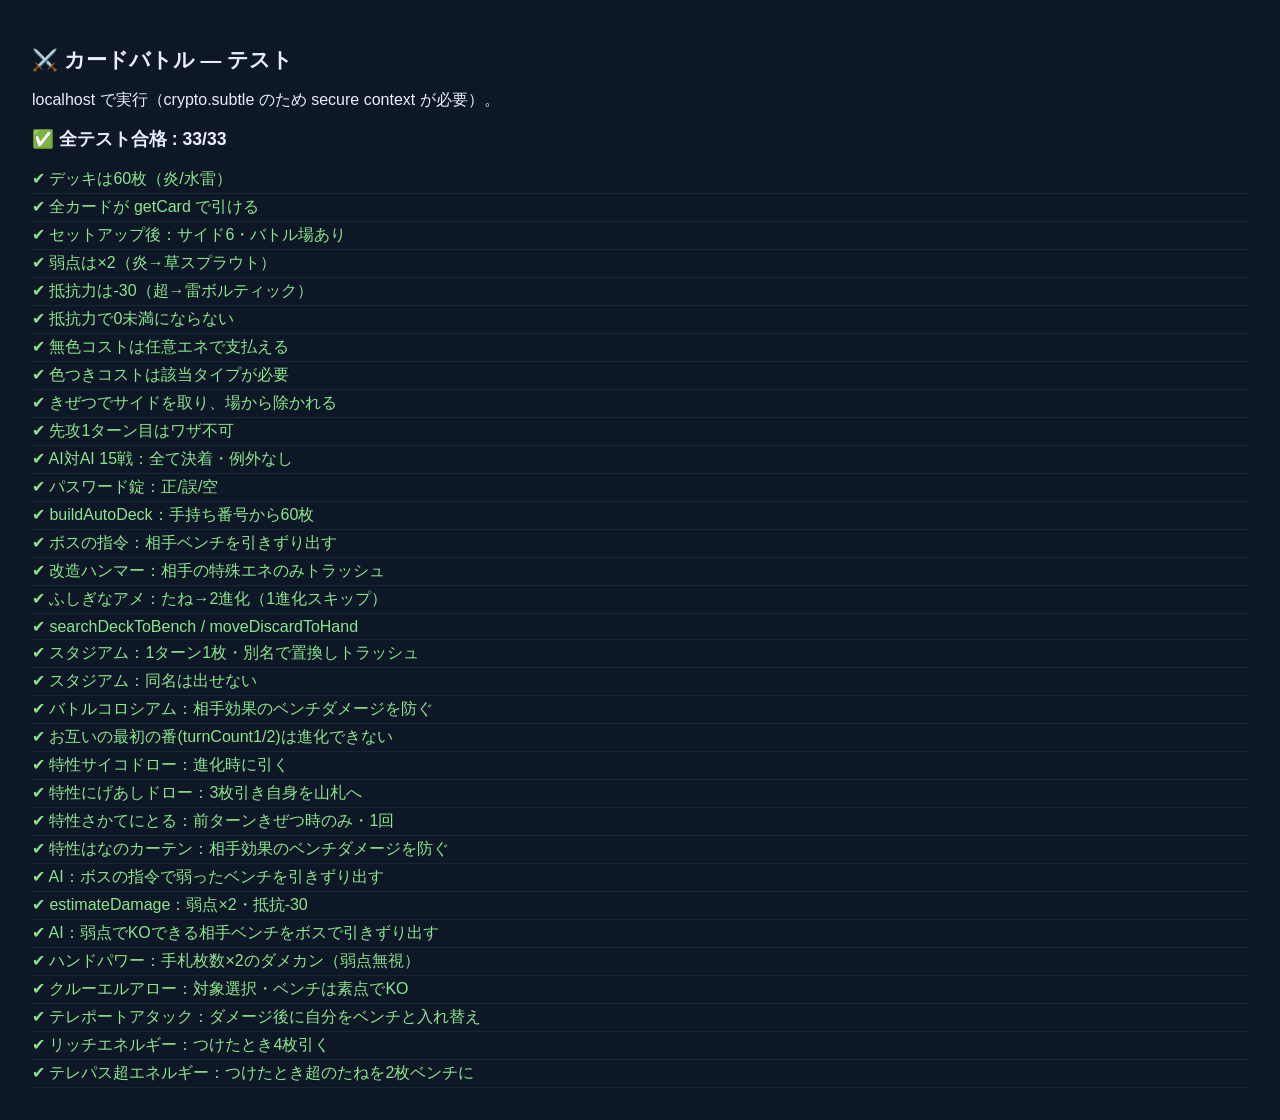
<file: tests/index.html>
<!DOCTYPE html>
<html lang="ja">
<head>
  <meta charset="UTF-8">
  <title>テスト | カードバトル</title>
  <style>
    body { font-family: "Segoe UI", "Meiryo", sans-serif; background:#0e1726; color:#e8eefc; padding:24px; }
    h1 { font-size:1.3rem; } h2 { font-size:1.1rem; }
    .ok { color:#8be58f; } .ng { color:#ff7b7b; }
    div.ok, div.ng { padding:3px 0; border-bottom:1px solid rgba(255,255,255,.06); }
    code { color:#ffcf4d; }
    #out { margin-top:12px; }
  </style>
</head>
<body>
  <h1>⚔️ カードバトル — テスト</h1>
  <p>localhost で実行（crypto.subtle のため secure context が必要）。</p>
  <div id="out">実行中…</div>
  <script type="module" src="tests.js"></script>
</body>
</html>
</file>
